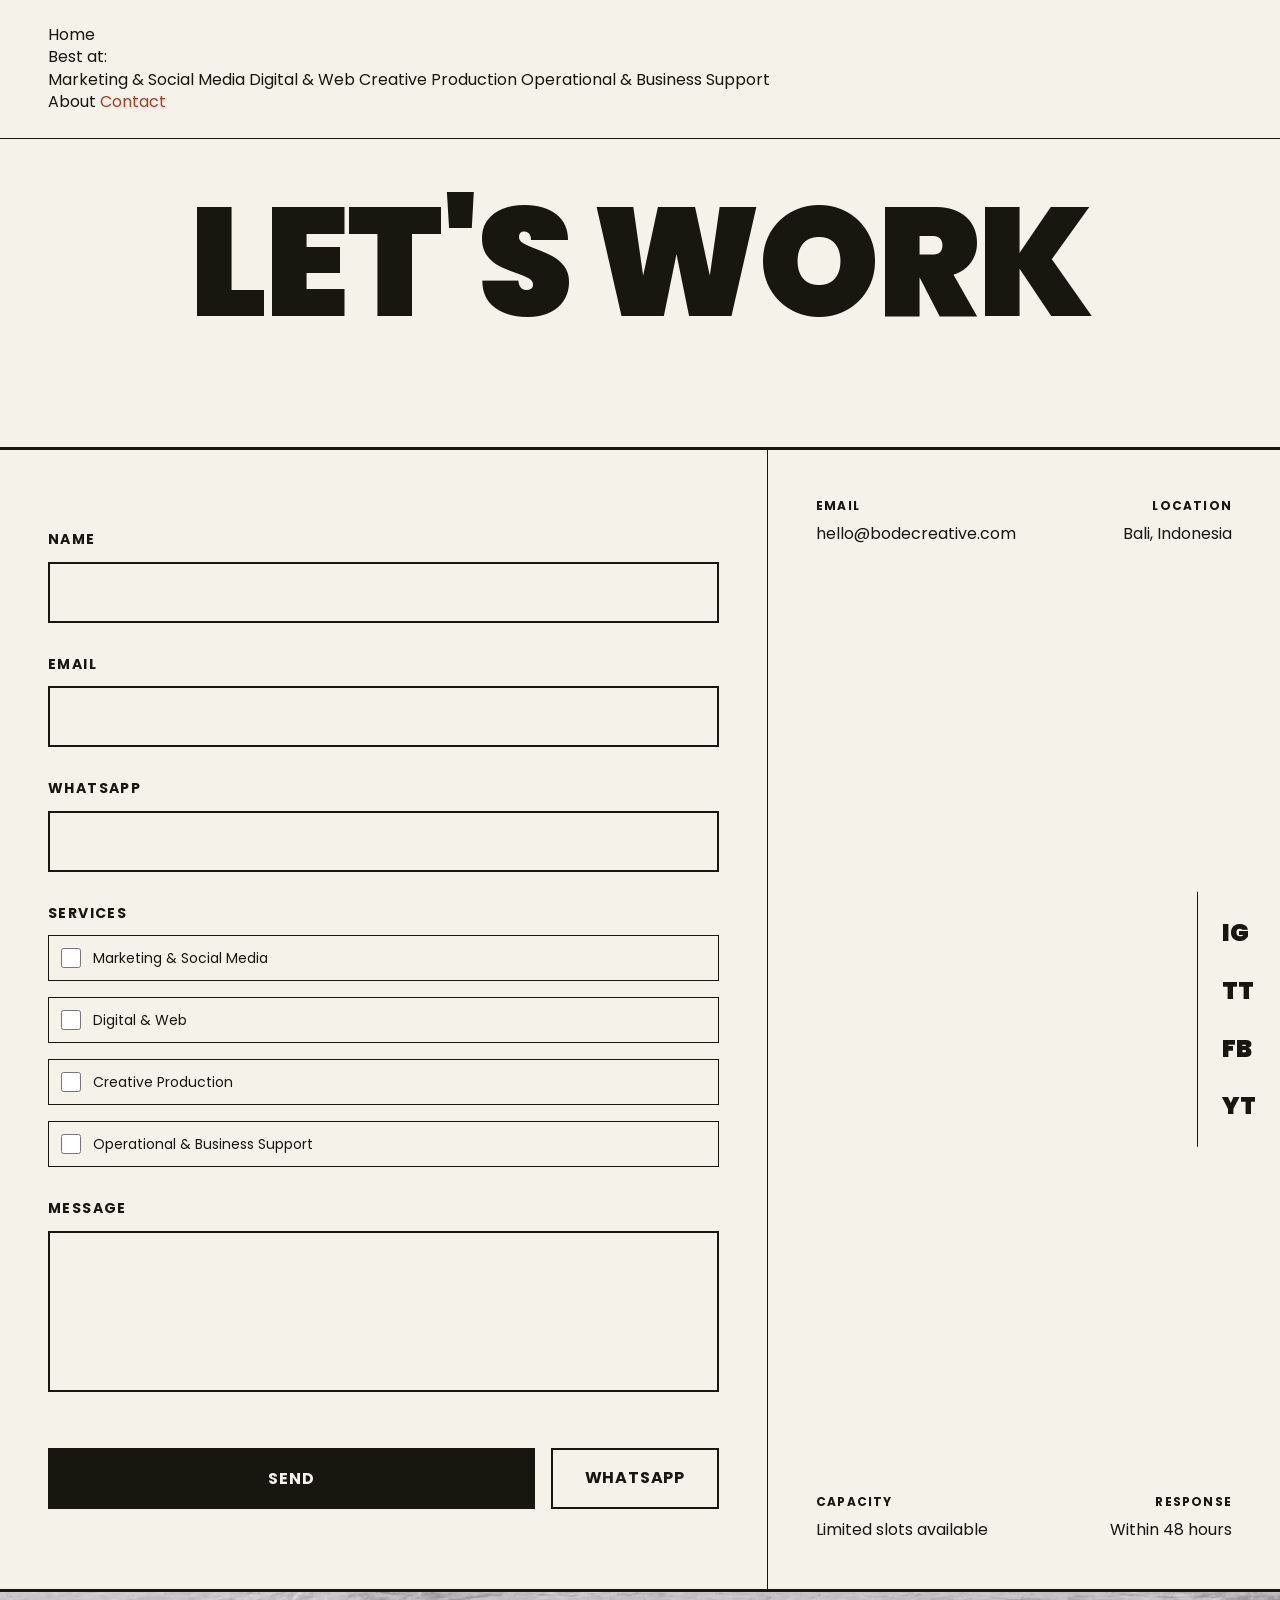
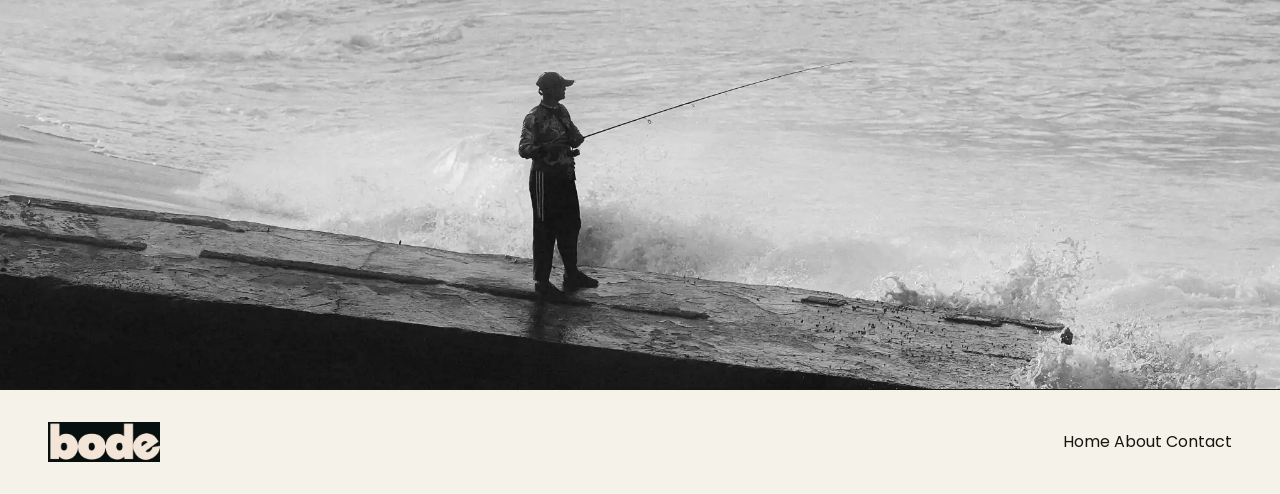
<file: contact.html>
<!DOCTYPE html>
<html lang="en">
<head>
    <meta charset="UTF-8">
    <meta name="viewport" content="width=device-width, initial-scale=1.0">
    <title>Contact | Bode Creative Bali</title>
    <meta name="description" content="Get in touch with Bode Creative for marketing and operational support in Bali.">
    <link rel="canonical" href="https://bode-creative.alvianpermana.art/contact">
    
    <meta property="og:title" content="Contact | Bode Creative">
    <meta property="og:description" content="Start working with our embedded team today.">
    <meta property="og:image" content="assets/og-image.jpg">
    <meta property="og:url" content="https://bode-creative.alvianpermana.art/contact">
    <meta property="og:type" content="website">
    
    <meta name="twitter:card" content="summary_large_image">
    
    <link rel="stylesheet" href="../styles/global.css">
    <link rel="stylesheet" href="../styles/contact.css">
    
    <script type="application/ld+json">
    {
        "@context": "https://schema.org",
        "@type": "ContactPage",
        "name": "Contact Bode Creative",
        "url": "https://bode-creative.alvianpermana.art/contact"
    }
    </script>
    
    <script async src="https://www.googletagmanager.com/gtag/js?id=G-HRW9RH3WLX"></script>
    <script>
        window.dataLayer = window.dataLayer || [];
        function gtag(){dataLayer.push(arguments);}
        gtag('js', new Date());
        gtag('config', 'G-HRW9RH3WLX');
    </script>
    
    <script>
        !function(f,b,e,v,n,t,s)
        {if(f.fbq)return;n=f.fbq=function(){n.callMethod?
        n.callMethod.apply(n,arguments):n.queue.push(arguments)};
        if(!f._fbq)f._fbq=n;n.push=n;n.loaded=!0;n.version='2.0';
        n.queue=[];t=b.createElement(e);t.async=!0;
        t.src=v;s=b.getElementsByTagName(e)[0];
        s.parentNode.insertBefore(t,s)}(window, document,'script',
        'https://connect.facebook.net/en_US/fbevents.js');
        fbq('init', 'PIXEL_ID');
        fbq('track', 'PageView');
    </script>
</head>
<body>
    <nav class="kepala-navigasi-contact">
        <div class="wadah-menu">
            <a href="/" class="item-menu">Home</a>
            <div class="wadah-dropdown">
                <span class="tombol-dropdown">Best at:</span>
                <div class="isi-dropdown">
                    <a href="/best-at/marketing-social-media" class="item-dropdown">Marketing & Social Media</a>
                    <a href="/best-at/digital-web" class="item-dropdown">Digital & Web</a>
                    <a href="/best-at/creative-production" class="item-dropdown">Creative Production</a>
                    <a href="/best-at/operational-business-support" class="item-dropdown">Operational & Business Support</a>
                </div>
            </div>
            <a href="/about" class="item-menu">About</a>
            <a href="/contact" class="item-menu aktif">Contact</a>
        </div>
    </nav>

    <section class="bagian-judul-contact">
        <h1 class="judul-besar-contact">Let's Work</h1>
    </section>

    <main class="wadah-utama-contact">
        <div class="wadah-form-contact">
            <form class="form-brutalis" id="formKontak" action="/submit" method="POST">
                <div class="grup-input">
                    <label for="nama" class="label-input">NAME</label>
                    <input type="text" id="nama" name="nama" class="input-teks" required>
                </div>
                
                <div class="grup-input">
                    <label for="email" class="label-input">EMAIL</label>
                    <input type="email" id="email" name="email" class="input-teks" required>
                </div>
                
                <div class="grup-input">
                    <label for="whatsapp" class="label-input">WHATSAPP</label>
                    <input type="tel" id="whatsapp" name="whatsapp" class="input-teks" required>
                </div>
                
                <div class="grup-input">
                    <label class="label-input">SERVICES</label>
                    <div class="wadah-pilih-layanan">
                        <label class="kotak-centang">
                            <input type="checkbox" name="layanan[]" value="marketing" class="input-centang">
                            <span class="teks-centang">Marketing & Social Media</span>
                        </label>
                        <label class="kotak-centang">
                            <input type="checkbox" name="layanan[]" value="digital" class="input-centang">
                            <span class="teks-centang">Digital & Web</span>
                        </label>
                        <label class="kotak-centang">
                            <input type="checkbox" name="layanan[]" value="creative" class="input-centang">
                            <span class="teks-centang">Creative Production</span>
                        </label>
                        <label class="kotak-centang">
                            <input type="checkbox" name="layanan[]" value="operational" class="input-centang">
                            <span class="teks-centang">Operational & Business Support</span>
                        </label>
                    </div>
                </div>
                
                <div class="grup-input">
                    <label for="pesan" class="label-input">MESSAGE</label>
                    <textarea id="pesan" name="pesan" class="input-teks-area" rows="5" required></textarea>
                </div>
                
                <div class="wadah-tombol">
                    <button type="submit" class="tombol-kirim" id="tombolKirim">SEND</button>
                    <a href="https://wa.me/6289524626018" target="_blank" rel="noopener" class="tombol-wa" id="tombolWA">WhatsApp</a>
                </div>
            </form>
        </div>
        
        <div class="wadah-info-sebar">
            <div class="info-sudut kiri-atas">
                <span class="label-info">EMAIL</span>
                <a href="mailto:hello@bodecreative.com" class="nilai-info">hello@bodecreative.com</a>
            </div>
            <div class="info-sudut kanan-atas">
                <span class="label-info">LOCATION</span>
                <span class="nilai-info">Bali, Indonesia</span>
            </div>
            <div class="info-sudut kiri-bawah">
                <span class="label-info">CAPACITY</span>
                <span class="nilai-info">Limited slots available</span>
            </div>
            <div class="info-sudut kanan-bawah">
                <span class="label-info">RESPONSE</span>
                <span class="nilai-info">Within 48 hours</span>
            </div>
        </div>
        
        <aside class="bilah-sosial">
            <a href="https://instagram.com/placeholder" target="_blank" rel="noopener" class="link-sosial-besar">IG</a>
            <a href="https://tiktok.com/@placeholder" target="_blank" rel="noopener" class="link-sosial-besar">TT</a>
            <a href="https://facebook.com/placeholder" target="_blank" rel="noopener" class="link-sosial-besar">FB</a>
            <a href="https://youtube.com/@placeholder" target="_blank" rel="noopener" class="link-sosial-besar">YT</a>
        </aside>
    </main>
    
    <section class="bagian-peta">
        <img src="assets/villa rosita beach with local fisherman fishing at the edge of a concrete platform against raging morning ocean waves depicting calmness within the foaming wave.webp" alt="Bali location map" class="gambar-peta">
    </section>

    <footer class="kaki-contact">
        <div class="wadah-kaki">
            <div class="logowadah">
                <img src="assets/Bode logo.webp" alt="Bode Creative" class="logogambar">
            </div>
            <div class="wadah-link-kaki">
                <a href="/" class="link-kaki">Home</a>
                <a href="/about" class="link-kaki">About</a>
                <a href="/contact" class="link-kaki">Contact</a>
            </div>
        </div>
    </footer>

    <script src="scripts/contact.js"></script>
</body>
</html>
</file>
<file: styles/global.css>
@import url('https://fonts.googleapis.com/css2?family=Poppins:wght@600;700;900&display=swap');

* {
    margin: 0;
    padding: 0;
    box-sizing: border-box;
}

:root {
    --warna-gelap: #17160f;
    --warna-terang: #f5f2e9;
    --warna-accent: #ab3a20;
    --font-judul: 'Poppins', sans-serif;
    --font-tubuh: 'Poppins', sans-serif;
}

html {
    scroll-behavior: smooth;
}

body {
    font-family: var(--font-tubuh);
    background-color: var(--warna-terang);
    color: var(--warna-gelap);
    overflow-x: hidden;
    line-height: 1.4;
}

h1, h2, h3, h4, h5, h6 {
    font-family: var(--font-judul);
    font-weight: 900;
    text-transform: uppercase;
    letter-spacing: -0.02em;
}

p {
    font-weight: 600;
}

a {
    text-decoration: none;
    color: inherit;
    cursor: pointer;
}

img {
    max-width: 100%;
    display: block;
    object-fit: cover;
}

.bordes-tipis {
    border: 1px solid var(--warna-gelap);
}

.bordes-tebal {
    border: 3px solid var(--warna-gelap);
}

.bordes-accent {
    border: 3px solid var(--warna-accent);
}

.tanpa-radius {
    border-radius: 0;
}

.logowadah {
    display: flex;
    align-items: center;
    gap: 8px;
}

.logogambar {
    height: 40px;
    width: auto;
}

.logoteks {
    font-family: 'Poppins', sans-serif;
    font-weight: 600;
    font-size: 40px;
    color: var(--warna-gelap);
    line-height: 1;
}

.logopemisah {
    font-family: 'Poppins', sans-serif;
    font-weight: 600;
    font-size: 40px;
    color: var(--warna-gelap);
    line-height: 1;
}

@media (max-width: 768px) {
    .logoteks, .logopemisah {
        font-size: 24px;
    }
    
    .logogambar {
        height: 28px;
    }
}
</file>
<file: styles/contact.css>
.kepala-navigasi-contact {
    position: fixed;
    top: 0;
    left: 0;
    width: 100%;
    padding: 24px 48px;
    background-color: var(--warna-terang);
    z-index: 1000;
    border-bottom: 1px solid var(--warna-gelap);
}

.kepala-navigasi-contact .item-menu {
    color: var(--warna-gelap);
}

.kepala-navigasi-contact .tombol-dropdown {
    color: var(--warna-gelap);
}

.item-menu.aktif {
    color: var(--warna-accent);
}

.bagian-judul-contact {
    height: 50vh;
    display: flex;
    justify-content: center;
    align-items: center;
    padding-top: 80px;
    border-bottom: 3px solid var(--warna-gelap);
}

.judul-besar-contact {
    font-size: clamp(64px, 12vw, 160px);
    line-height: 0.9;
    color: var(--warna-gelap);
}

.wadah-utama-contact {
    display: grid;
    grid-template-columns: 3fr 2fr;
    min-height: 100vh;
    position: relative;
}

.wadah-form-contact {
    padding: 80px 48px;
    border-right: 1px solid var(--warna-gelap);
}

.form-brutalis {
    display: flex;
    flex-direction: column;
    gap: 32px;
}

.grup-input {
    display: flex;
    flex-direction: column;
    gap: 12px;
}

.label-input {
    font-family: var(--font-judul);
    font-weight: 700;
    font-size: 14px;
    text-transform: uppercase;
    letter-spacing: 0.1em;
    color: var(--warna-gelap);
}

.input-teks, .input-teks-area {
    font-family: var(--font-tubuh);
    font-size: 16px;
    padding: 16px;
    border: 2px solid var(--warna-gelap);
    background-color: transparent;
    color: var(--warna-gelap);
    resize: none;
    transition: all 0.3s ease;
}

.input-teks:focus, .input-teks-area:focus {
    outline: none;
    border-color: var(--warna-accent);
    background-color: rgba(171, 58, 32, 0.05);
}

.wadah-pilih-layanan {
    display: flex;
    flex-direction: column;
    gap: 16px;
}

.kotak-centang {
    display: flex;
    align-items: center;
    gap: 12px;
    cursor: pointer;
    padding: 12px;
    border: 1px solid var(--warna-gelap);
    transition: all 0.3s ease;
}

.kotak-centang:hover {
    background-color: rgba(171, 58, 32, 0.1);
    border-color: var(--warna-accent);
}

.input-centang {
    width: 20px;
    height: 20px;
    accent-color: var(--warna-accent);
    cursor: pointer;
}

.teks-centang {
    font-family: var(--font-tubuh);
    font-size: 14px;
}

.wadah-tombol {
    display: flex;
    gap: 16px;
    margin-top: 24px;
}

.tombol-kirim, .tombol-wa {
    font-family: var(--font-judul);
    font-weight: 700;
    font-size: 16px;
    padding: 16px 32px;
    border: 2px solid var(--warna-gelap);
    text-transform: uppercase;
    letter-spacing: 0.05em;
    cursor: pointer;
    transition: all 0.3s ease;
}

.tombol-kirim {
    background-color: var(--warna-gelap);
    color: var(--warna-terang);
    flex: 1;
}

.tombol-kirim:hover {
    background-color: var(--warna-accent);
    border-color: var(--warna-accent);
}

.tombol-wa {
    background-color: transparent;
    color: var(--warna-gelap);
    min-width: 140px;
    text-align: center;
    display: flex;
    justify-content: center;
    align-items: center;
}

.tombol-wa:hover {
    background-color: var(--warna-gelap);
    color: var(--warna-terang);
}

.wadah-info-sebar {
    position: relative;
    padding: 48px;
}

.info-sudut {
    position: absolute;
}

.info-sudut.kiri-atas {
    top: 48px;
    left: 48px;
}

.info-sudut.kanan-atas {
    top: 48px;
    right: 48px;
    text-align: right;
}

.info-sudut.kiri-bawah {
    bottom: 48px;
    left: 48px;
}

.info-sudut.kanan-bawah {
    bottom: 48px;
    right: 48px;
    text-align: right;
}

.label-info {
    display: block;
    font-family: var(--font-judul);
    font-weight: 700;
    font-size: 12px;
    text-transform: uppercase;
    letter-spacing: 0.1em;
    margin-bottom: 8px;
    color: var(--warna-gelap);
}

.nilai-info {
    font-family: var(--font-tubuh);
    font-size: 16px;
    color: var(--warna-gelap);
}

.nilai-info a {
    color: var(--warna-gelap);
    transition: color 0.3s ease;
}

.nilai-info a:hover {
    color: var(--warna-accent);
}

.bilah-sosial {
    position: absolute;
    right: 0;
    top: 50%;
    transform: translateY(-50%);
    display: flex;
    flex-direction: column;
    gap: 24px;
    padding: 24px;
    border-left: 1px solid var(--warna-gelap);
}

.link-sosial-besar {
    font-family: var(--font-judul);
    font-weight: 900;
    font-size: 24px;
    color: var(--warna-gelap);
    transition: all 0.3s ease;
}

.link-sosial-besar:hover {
    color: var(--warna-accent);
    transform: translateX(-8px);
}

.bagian-peta {
    width: 100%;
    height: 400px;
    overflow: hidden;
    border-top: 3px solid var(--warna-gelap);
}

.gambar-peta {
    width: 100%;
    height: 100%;
    object-fit: cover;
    filter: grayscale(100%) contrast(1.2);
}

.kaki-contact {
    background-color: var(--warna-terang);
    padding: 32px 48px;
    border-top: 1px solid var(--warna-gelap);
}

.kaki-contact .wadah-kaki {
    display: flex;
    justify-content: space-between;
    align-items: center;
}

@media (max-width: 1024px) {
    .wadah-utama-contact {
        grid-template-columns: 1fr;
    }
    
    .wadah-form-contact {
        border-right: none;
        border-bottom: 1px solid var(--warna-gelap);
    }
    
    .wadah-info-sebar {
        min-height: 400px;
    }
    
    .bilah-sosial {
        position: static;
        transform: none;
        flex-direction: row;
        justify-content: center;
        border-left: none;
        border-top: 1px solid var(--warna-gelap);
        padding: 24px;
    }
}

@media (max-width: 768px) {
    .kepala-navigasi-contact {
        padding: 16px 24px;
    }
    
    .wadah-menu {
        gap: 16px;
    }
    
    .wadah-form-contact {
        padding: 48px 24px;
    }
    
    .wadah-tombol {
        flex-direction: column;
    }
    
    .tombol-wa {
        width: 100%;
    }
    
    .info-sudut {
        position: static;
        margin-bottom: 32px;
    }
    
    .info-sudut.kiri-atas,
    .info-sudut.kanan-atas,
    .info-sudut.kiri-bawah,
    .info-sudut.kanan-bawah {
        text-align: left;
    }
    
    .bilah-sosial {
        flex-wrap: wrap;
    }
}
</file>
